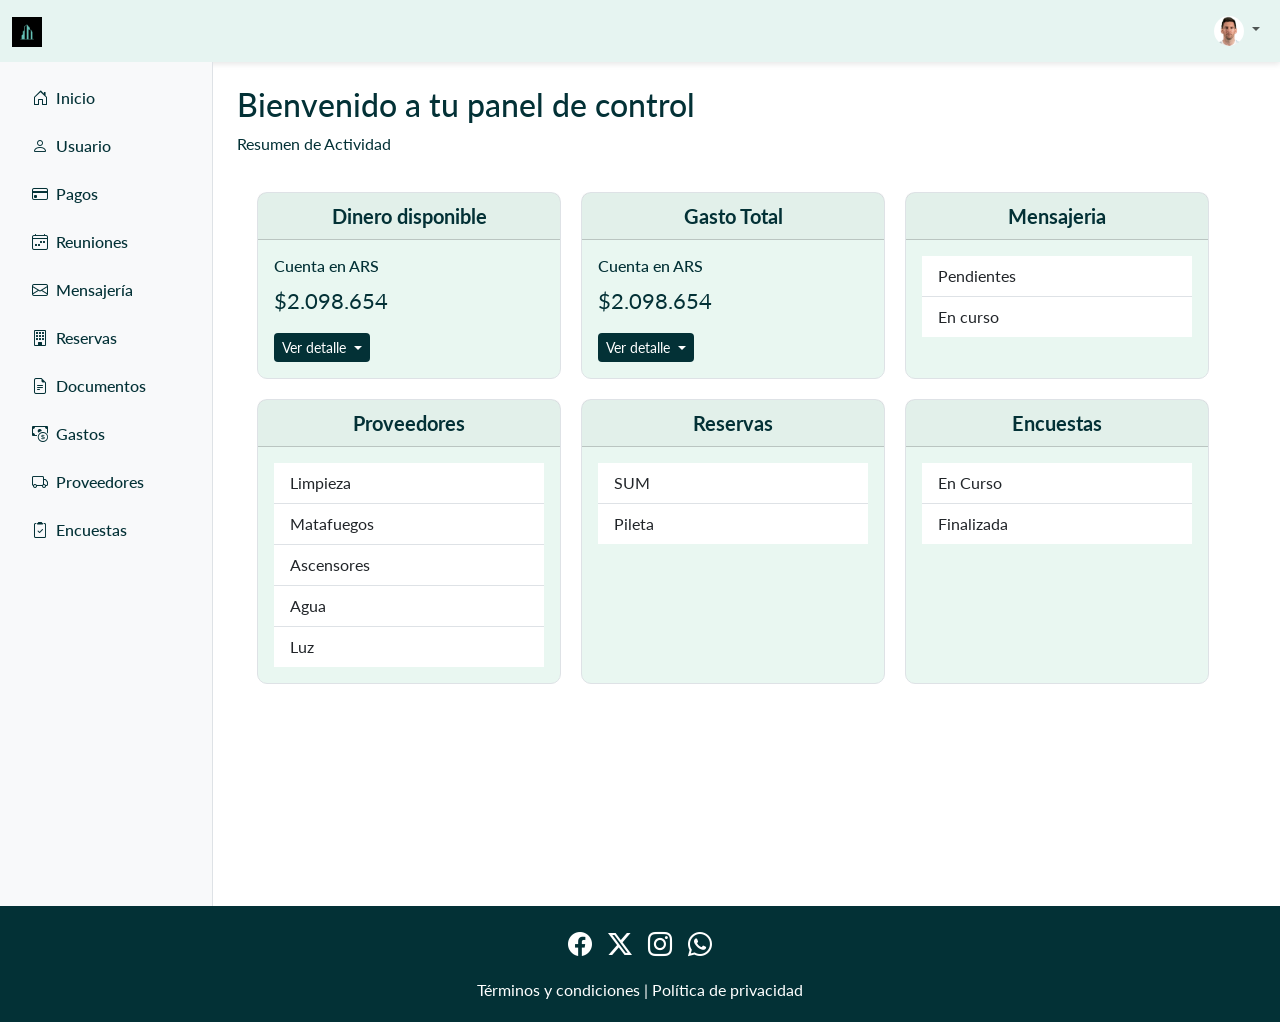
<file: index.html>
<!DOCTYPE html>
<html lang="en">
<head>
    <meta charset="UTF-8">
    <meta name="viewport" content="width=device-width, initial-scale=1.0">
    <link rel="preconnect" href="https://fonts.googleapis.com">
<link rel="preconnect" href="https://fonts.gstatic.com" crossorigin>
<link href="https://fonts.googleapis.com/css2?family=Lato:ital,wght@0,100;0,300;0,400;0,700;0,900;1,100;1,300;1,400;1,700;1,900&display=swap" rel="stylesheet">
    <link href="https://cdn.jsdelivr.net/npm/bootstrap@5.3.8/dist/css/bootstrap.min.css" rel="stylesheet" integrity="sha384-sRIl4kxILFvY47J16cr9ZwB07vP4J8+LH7qKQnuqkuIAvNWLzeN8tE5YBujZqJLB" crossorigin="anonymous">
    <link rel="stylesheet" href="https://cdn.jsdelivr.net/npm/bootstrap-icons@1.13.1/font/bootstrap-icons.min.css">
    <link rel="stylesheet" href="styles/styles.css">
    <link rel="stylesheet" href="styles/index.css">
    
    <title>Gestion de Consorcio</title>
</head>
<body>
 
  <nav class="navbar navbar-expand-lg navbar-light">
    <div class="container-fluid">
      <button class="navbar-toggler me-2 d-lg-none" type="button" data-bs-toggle="offcanvas" data-bs-target="#sidebarMenu" aria-controls="sidebarMenu" aria-expanded="false" aria-label="Toggle navigation">
        <span class="navbar-toggler-icon"></span>
      </button>

      <a class="navbar-brand" href="#">
        <img src="assets/img/logo.jpg" alt="GestorApp" height="30">
      </a>

      <ul class="navbar-nav ms-auto">
        <li class="nav-item dropdown">
          <a class="nav-link dropdown-toggle" href="#" id="navbarDropdownMenuLink" role="button" data-bs-toggle="dropdown" aria-expanded="false">
            <img src="assets/img/Messi.JPG" alt="" class="rounded-circle" width="30" height="30">
          </a>
          <ul class="dropdown-menu dropdown-menu-end" aria-labelledby="navbarDropdownMenuLink">
            <li><a class="dropdown-item" href="#"><i class="bi bi-person me-2"></i>Mi perfil</a></li>
            <li><a class="dropdown-item" href="#"><i class="bi bi-gear me-2"></i>Configuraciones</a></li>
            <li><hr class="dropdown-divider"></li>
            <li><a class="dropdown-item text-danger" href="#"><i class="bi bi-box-arrow-right me-2"></i>Cerrar sesión</a></li>
          </ul>
        </li>
      </ul>
    </div>
  </nav>

  
  <div class="offcanvas offcanvas-start" tabindex="-1" id="sidebarMenu" aria-labelledby="sidebarMenuLabel">
    <div class="offcanvas-header">
      <h5 class="offcanvas-title" id="sidebarMenuLabel">Menú</h5>
      <button type="button" class="btn-close" data-bs-dismiss="offcanvas" aria-label="Close"></button>
    </div>
    <div class="offcanvas-body">
      <ul class="nav flex-column">
        <li class="nav-item mb-2"><a class="nav-link" href="#"><i class="bi bi-house-door me-2"></i>Inicio</a></li>
        <li class="nav-item mb-2"><a class="nav-link" href="#"><i class="bi bi-person me-2"></i>Usuario</a></li>
        <li class="nav-item mb-2"><a class="nav-link" href="#"><i class="bi bi-credit-card me-2"></i>Pagos</a></li>
        <li class="nav-item mb-2"><a class="nav-link" href="#"><i class="bi bi-calendar4-week me-2"></i>Reuniones</a></li>
        <li class="nav-item mb-2"><a class="nav-link" href="#"><i class="bi bi-envelope me-2"></i>Mensajería</a></li>
        <li class="nav-item mb-2"><a class="nav-link" href="#"><i class="bi bi-building me-2"></i>Reservas</a></li>
        <li class="nav-item mb-2"><a class="nav-link" href="#"><i class="bi bi-file-earmark-text me-2"></i>Documentos</a></li>
        <li class="nav-item mb-2"><a class="nav-link" href="#"><i class="bi bi-cash-coin me-2"></i>Gastos</a></li>
        <li class="nav-item mb-2"><a class="nav-link" href="#"><i class="bi bi-truck me-2"></i>Proveedores</a></li>
        <li class="nav-item mb-2"><a class="nav-link" href="#"><i class="bi bi-clipboard2-check me-2"></i>Encuestas</a></li>
      </ul>
    </div>
  </div>


  <div class="container-fluid main-content">
    <div class="row">
      <aside class="col-lg-2 sidebar p-3 d-none d-lg-block">
        <ul class="nav flex-column">
          <li class="nav-item mb-2"><a class="nav-link" href="#"><i class="bi bi-house-door me-2"></i>Inicio</a></li>
          <li class="nav-item mb-2"><a class="nav-link" href="#"><i class="bi bi-person me-2"></i>Usuario</a></li>
          <li class="nav-item mb-2"><a class="nav-link" href="#"><i class="bi bi-credit-card me-2"></i>Pagos</a></li>
          <li class="nav-item mb-2"><a class="nav-link" href="#"><i class="bi bi-calendar4-week me-2"></i>Reuniones</a></li>
          <li class="nav-item mb-2"><a class="nav-link" href="#"><i class="bi bi-envelope me-2"></i>Mensajería</a></li>
          <li class="nav-item mb-2"><a class="nav-link" href="#"><i class="bi bi-building me-2"></i>Reservas</a></li>
          <li class="nav-item mb-2"><a class="nav-link" href="#"><i class="bi bi-file-earmark-text me-2"></i>Documentos</a></li>
          <li class="nav-item mb-2"><a class="nav-link" href="#"><i class="bi bi-cash-coin me-2"></i>Gastos</a></li>
          <li class="nav-item mb-2"><a class="nav-link" href="#"><i class="bi bi-truck me-2"></i>Proveedores</a></li>
          <li class="nav-item mb-2"><a class="nav-link" href="#"><i class="bi bi-clipboard2-check me-2"></i>Encuestas</a></li>
        </ul>
      </aside>
      <main class="col-12 col-lg-10 p-4">
        <h2 style="color: #033136;">Bienvenido a tu panel de control</h2>
        <p>Resumen de Actividad</p>

  <div class="card-container">

  <div class="card border">
    <div class="card-header fw-bold">Dinero disponible</div>
    <div class="card-body">
      <h6 class="card-title">Cuenta en ARS</h6>
      <p class="card-text">$2.098.654</p>
      <div class="btn-group">
        <button class="btn btn-secondary btn-sm dropdown-toggle" type="button" data-bs-toggle="dropdown" aria-expanded="false">
          Ver detalle
        </button>
        <ul class="dropdown-menu">
          <li><a class="dropdown-item" href="#">Ver movimientos</a></li>
          <li><a class="dropdown-item" href="#">Descargar resumen</a></li>
          <li><hr class="dropdown-divider"></li>
          <li><a class="dropdown-item text-danger" href="#">Reportar problema</a></li>
        </ul>
      </div>
    </div>
  </div>

  <div class="card border">
    <div class="card-header fw-bold">Gasto Total</div>
    <div class="card-body">
      <h6 class="card-title">Cuenta en ARS</h6>
      <p class="card-text">$2.098.654</p>
      <div class="btn-group">
        <button class="btn btn-secondary btn-sm dropdown-toggle" type="button" data-bs-toggle="dropdown" aria-expanded="false">
          Ver detalle
        </button>
        <ul class="dropdown-menu">
          <li><a class="dropdown-item" href="#">Ver movimientos</a></li>
          <li><a class="dropdown-item" href="#">Descargar resumen</a></li>
          <li><hr class="dropdown-divider"></li>
          <li><a class="dropdown-item text-danger" href="#">Reportar problema</a></li>
        </ul>
      </div>
    </div>
  </div>

  <div class="card border">
    <div class="card-header fw-bold">Mensajeria</div>
    <div class="card-body">
     <ul class="list-group list-group-flush">
    <li class="list-group-item">Pendientes</li>
    <li class="list-group-item">En curso</li>
    
  </ul>
      </div>
    </div>
  

  <div class="card border">
    <div class="card-header fw-bold">Proveedores</div>
    <div class="card-body">
     <ul class="list-group list-group-flush">
    <li class="list-group-item">Limpieza</li>
    <li class="list-group-item">Matafuegos</li>
    <li class="list-group-item">Ascensores</li>
    <li class="list-group-item">Agua</li>
    <li class="list-group-item">Luz</li>
  </ul>
      </div>
    </div>


     <div class="card border">
    <div class="card-header fw-bold">Reservas</div>
    <div class="card-body">
     <ul class="list-group list-group-flush">
    <li class="list-group-item">SUM</li>
    <li class="list-group-item">Pileta</li>
    
  </ul>
      </div>
    </div>

     <div class="card border">
    <div class="card-header fw-bold">Encuestas</div>
    <div class="card-body">
     <ul class="list-group list-group-flush">
    <li class="list-group-item">En Curso</li>
    <li class="list-group-item">Finalizada</li>
    
  </ul>
      </div>
    </div>
  </div>

  

</div>



</main>
  </div>
  </div>



  
  <footer class="footer mt-auto">
    <div class="container">
      <div class="d-flex justify-content-center mb-3">
        <a href="#" class="mx-2"><i class="bi bi-facebook fs-4"></i></a>
        <a href="#" class="mx-2"><i class="bi bi-twitter-x fs-4"></i></a>
        <a href="#" class="mx-2"><i class="bi bi-instagram fs-4"></i></a>
        <a href="#" class="mx-2"><i class="bi bi-whatsapp fs-4"></i></a>
      </div>
      <div class="text-center">
        <a href="#">Términos y condiciones</a> | 
        <a href="#">Política de privacidad</a>
      </div>
    </div>
  </footer>

  <!-- BOOTSTRAP -->
  <script src="https://cdn.jsdelivr.net/npm/bootstrap@5.3.8/dist/js/bootstrap.bundle.min.js" 
          integrity="sha384-FKyoEForCGlyvwx9Hj09JcYn3nv7wiPVlz7YYwJrWVcXK/BmnVDxM+D2scQbITxI" 
          crossorigin="anonymous"></script>
</body>

</html>
</file>
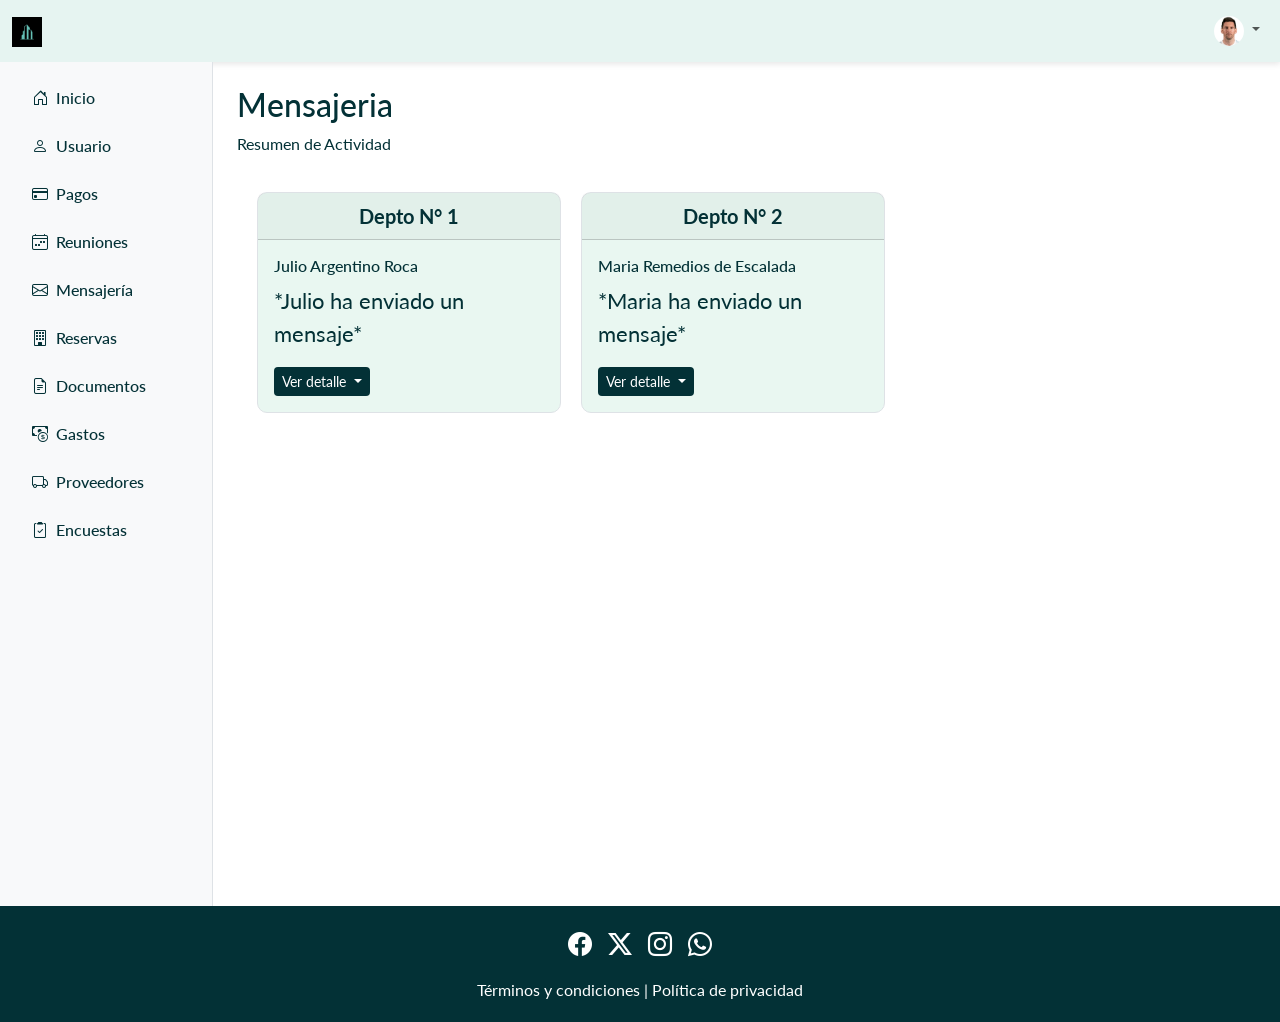
<file: consolamensajeria.html>
<!DOCTYPE html>
<html lang="en">

<head>
    <meta charset="UTF-8">
    <meta name="viewport" content="width=device-width, initial-scale=1.0">
    <link rel="preconnect" href="https://fonts.googleapis.com">
    <link rel="preconnect" href="https://fonts.gstatic.com" crossorigin>
    <link
        href="https://fonts.googleapis.com/css2?family=Lato:ital,wght@0,100;0,300;0,400;0,700;0,900;1,100;1,300;1,400;1,700;1,900&display=swap"
        rel="stylesheet">
    <link href="https://cdn.jsdelivr.net/npm/bootstrap@5.3.8/dist/css/bootstrap.min.css" rel="stylesheet"
        integrity="sha384-sRIl4kxILFvY47J16cr9ZwB07vP4J8+LH7qKQnuqkuIAvNWLzeN8tE5YBujZqJLB" crossorigin="anonymous">
    <link rel="stylesheet" href="https://cdn.jsdelivr.net/npm/bootstrap-icons@1.13.1/font/bootstrap-icons.min.css">
    <link rel="stylesheet" href="styles/styles.css">
    <link rel="stylesheet" href="styles/index.css">

    <title>Gestion de Consorcio</title>
</head>

<body>




    <nav class="navbar navbar-expand-lg navbar-light">
        <div class="container-fluid">
            <button class="navbar-toggler me-2 d-lg-none" type="button" data-bs-toggle="offcanvas"
                data-bs-target="#sidebarMenu" aria-controls="sidebarMenu" aria-expanded="false"
                aria-label="Toggle navigation">
                <span class="navbar-toggler-icon"></span>
            </button>

            <a class="navbar-brand" href="#">
                <img src="assets/img/logo.jpg" alt="GestorApp" height="30">
            </a>

            <ul class="navbar-nav ms-auto">
                <li class="nav-item dropdown">
                    <a class="nav-link dropdown-toggle" href="#" id="navbarDropdownMenuLink" role="button"
                        data-bs-toggle="dropdown" aria-expanded="false">
                        <img src="assets/img/Messi.JPG" alt="" class="rounded-circle" width="30" height="30">
                    </a>
                    <ul class="dropdown-menu dropdown-menu-end" aria-labelledby="navbarDropdownMenuLink">
                        <li><a class="dropdown-item" href="#"><i class="bi bi-person me-2"></i>Mi perfil</a></li>
                        <li><a class="dropdown-item" href="#"><i class="bi bi-gear me-2"></i>Configuraciones</a></li>
                        <li>
                            <hr class="dropdown-divider">
                        </li>
                        <li><a class="dropdown-item text-danger" href="#"><i
                                    class="bi bi-box-arrow-right me-2"></i>Cerrar sesión</a></li>
                    </ul>
                </li>
            </ul>
        </div>
    </nav>


    <div class="offcanvas offcanvas-start" tabindex="-1" id="sidebarMenu" aria-labelledby="sidebarMenuLabel">
        <div class="offcanvas-header">
            <h5 class="offcanvas-title" id="sidebarMenuLabel">Menú</h5>
            <button type="button" class="btn-close" data-bs-dismiss="offcanvas" aria-label="Close"></button>
        </div>
        <div class="offcanvas-body">
            <ul class="nav flex-column">
                <li class="nav-item mb-2"><a class="nav-link" href="./index.html"><i class="bi bi-house-door me-2"></i>Inicio</a>
                </li>
                <li class="nav-item mb-2"><a class="nav-link" href=""><i class="bi bi-person me-2"></i>Usuario</a></li>
                <li class="nav-item mb-2"><a class="nav-link" href="#"><i class="bi bi-credit-card me-2"></i>Pagos</a>
                </li>
                <li class="nav-item mb-2"><a class="nav-link" href="#"><i
                            class="bi bi-calendar4-week me-2"></i>Reuniones</a></li>
                <li class="nav-item mb-2"><a class="nav-link" href="#"><i class="bi bi-envelope me-2"></i>Mensajería</a>
                </li>
                <li class="nav-item mb-2"><a class="nav-link" href="#"><i class="bi bi-building me-2"></i>Reservas</a>
                </li>
                <li class="nav-item mb-2"><a class="nav-link" href="#"><i
                            class="bi bi-file-earmark-text me-2"></i>Documentos</a></li>
                <li class="nav-item mb-2"><a class="nav-link" href="#"><i class="bi bi-cash-coin me-2"></i>Gastos</a>
                </li>
                <li class="nav-item mb-2"><a class="nav-link" href="#"><i class="bi bi-truck me-2"></i>Proveedores</a>
                </li>
                <li class="nav-item mb-2"><a class="nav-link" href="#"><i
                            class="bi bi-clipboard2-check me-2"></i>Encuestas</a></li>
            </ul>
        </div>
    </div>


    <div class="container-fluid main-content">
        <div class="row">
            <aside class="col-lg-2 sidebar p-3 d-none d-lg-block">
                <ul class="nav flex-column">
                    <li class="nav-item mb-2"><a class="nav-link" href="./index.html"><i
                                class="bi bi-house-door me-2"></i>Inicio</a></li>
                    <li class="nav-item mb-2"><a class="nav-link" href="#"><i class="bi bi-person me-2"></i>Usuario</a>
                    </li>
                    <li class="nav-item mb-2"><a class="nav-link" href="#"><i
                                class="bi bi-credit-card me-2"></i>Pagos</a></li>
                    <li class="nav-item mb-2"><a class="nav-link" href="./reuniones.html"><i
                                class="bi bi-calendar4-week me-2"></i>Reuniones</a></li>
                    <li class="nav-item mb-2"><a class="nav-link" href="#"><i
                                class="bi bi-envelope me-2"></i>Mensajería</a></li>
                    <li class="nav-item mb-2"><a class="nav-link" href="./reservas.html"><i
                                class="bi bi-building me-2"></i>Reservas</a></li>
                    <li class="nav-item mb-2"><a class="nav-link" href="#"><i
                                class="bi bi-file-earmark-text me-2"></i>Documentos</a></li>
                    <li class="nav-item mb-2"><a class="nav-link" href="#"><i
                                class="bi bi-cash-coin me-2"></i>Gastos</a></li>
                    <li class="nav-item mb-2"><a class="nav-link" href="#"><i
                                class="bi bi-truck me-2"></i>Proveedores</a></li>
                    <li class="nav-item mb-2"><a class="nav-link" href="#"><i
                                class="bi bi-clipboard2-check me-2"></i>Encuestas</a></li>
                </ul>
            </aside>



            <!-- MAIN -->

            <main class="col-12 col-lg-10 p-4">
                <h2 style="color: #033136;">Mensajeria</h2>
                <p>Resumen de Actividad</p>

                <div class="card-container">

                    <div class="card border">
                        <div class="card-header fw-bold"> Depto N° 1</div>
                        <div class="card-body">
                            <h6 class="card-title">Julio Argentino Roca</h6>
                            <p class="card-text"> *Julio ha enviado un mensaje*</p>
                            <div class="btn-group">
                                <button class="btn btn-secondary btn-sm dropdown-toggle" type="button"
                                    data-bs-toggle="dropdown" aria-expanded="false">
                                    Ver detalle
                                </button>
                                <ul class="dropdown-menu">
                                    <li><a class="dropdown-item" href="./mensajeria.html">Responder</a></li>
                                    
                                    <li>
                                        <hr class="dropdown-divider">
                                    </li>
                                    <li><a class="dropdown-item text-danger" href="#">Marcar como leido</a></li>
                                </ul>
                            </div>
                        </div>
                    </div>

                    <div class="card border">
                        <div class="card-header fw-bold">Depto N° 2</div>
                        <div class="card-body">
                            <h6 class="card-title">Maria Remedios de Escalada</h6>
                            <p class="card-text">*Maria ha enviado un mensaje*</p>
                            <div class="btn-group">
                                <button class="btn btn-secondary btn-sm dropdown-toggle" type="button"
                                    data-bs-toggle="dropdown" aria-expanded="false">
                                    Ver detalle
                                </button>
                                <ul class="dropdown-menu">
                                    <li><a class="dropdown-item" href="./mensajeria.html">Responder</a></li>
                            
                                    <li>
                                        <hr class="dropdown-divider">
                                    </li>
                                    <li><a class="dropdown-item text-danger" href="#">Marcar como leido</a></li>
                                </ul>
                            </div>
                        </div>
                    </div>










            </main>



            <footer class="footer mt-auto">
                <div class="container">
                    <div class="d-flex justify-content-center mb-3">
                        <a href="#" class="mx-2"><i class="bi bi-facebook fs-4"></i></a>
                        <a href="#" class="mx-2"><i class="bi bi-twitter-x fs-4"></i></a>
                        <a href="#" class="mx-2"><i class="bi bi-instagram fs-4"></i></a>
                        <a href="#" class="mx-2"><i class="bi bi-whatsapp fs-4"></i></a>
                    </div>
                    <div class="text-center">
                        <a href="#">Términos y condiciones</a> |
                        <a href="#">Política de privacidad</a>
                    </div>
                </div>
            </footer>

            <!-- BOOTSTRAP -->
            <script src="https://cdn.jsdelivr.net/npm/bootstrap@5.3.8/dist/js/bootstrap.bundle.min.js"
                integrity="sha384-FKyoEForCGlyvwx9Hj09JcYn3nv7wiPVlz7YYwJrWVcXK/BmnVDxM+D2scQbITxI"
                crossorigin="anonymous"></script>
</body>

</html>
</file>
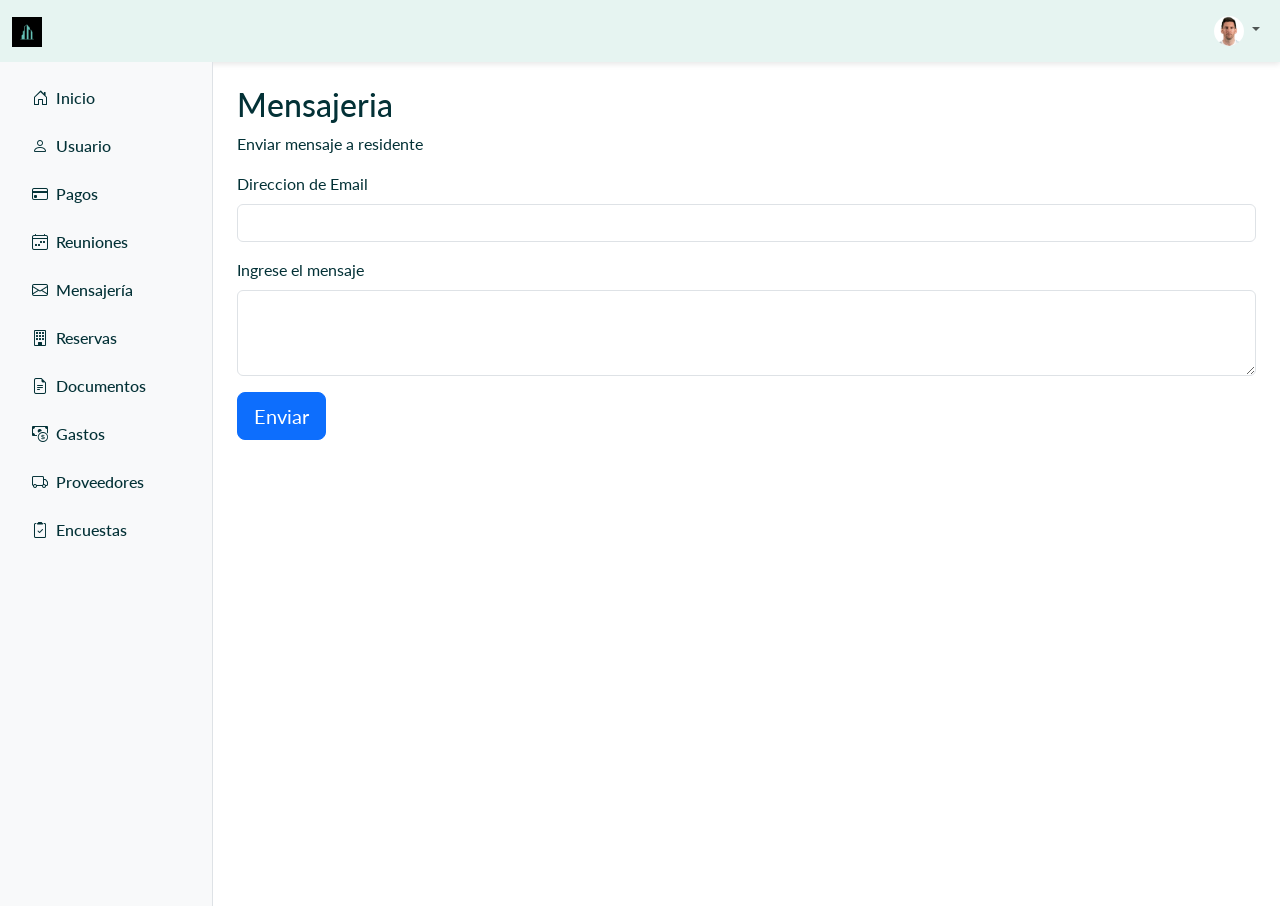
<file: mensajeria.html>
<!DOCTYPE html>
<html lang="en">

<head>
    <meta charset="UTF-8">
    <meta name="viewport" content="width=device-width, initial-scale=1.0">
    <link rel="preconnect" href="https://fonts.googleapis.com">
    <link rel="preconnect" href="https://fonts.gstatic.com" crossorigin>
    <link
        href="https://fonts.googleapis.com/css2?family=Lato:ital,wght@0,100;0,300;0,400;0,700;0,900;1,100;1,300;1,400;1,700;1,900&display=swap"
        rel="stylesheet">
    <link href="https://cdn.jsdelivr.net/npm/bootstrap@5.3.8/dist/css/bootstrap.min.css" rel="stylesheet"
        integrity="sha384-sRIl4kxILFvY47J16cr9ZwB07vP4J8+LH7qKQnuqkuIAvNWLzeN8tE5YBujZqJLB" crossorigin="anonymous">
    <link rel="stylesheet" href="https://cdn.jsdelivr.net/npm/bootstrap-icons@1.13.1/font/bootstrap-icons.min.css">
    <link rel="stylesheet" href="styles/styles.css">
    <link rel="stylesheet" href="styles/index.css">

    <title>Gestion de Consorcio</title>
</head>

<body>




    <nav class="navbar navbar-expand-lg navbar-light">
        <div class="container-fluid">
            <button class="navbar-toggler me-2 d-lg-none" type="button" data-bs-toggle="offcanvas"
                data-bs-target="#sidebarMenu" aria-controls="sidebarMenu" aria-expanded="false"
                aria-label="Toggle navigation">
                <span class="navbar-toggler-icon"></span>
            </button>

            <a class="navbar-brand" href="#">
                <img src="assets/img/logo.jpg" alt="GestorApp" height="30">
            </a>

            <ul class="navbar-nav ms-auto">
                <li class="nav-item dropdown">
                    <a class="nav-link dropdown-toggle" href="#" id="navbarDropdownMenuLink" role="button"
                        data-bs-toggle="dropdown" aria-expanded="false">
                        <img src="assets/img/Messi.JPG" alt="" class="rounded-circle" width="30" height="30">
                    </a>
                    <ul class="dropdown-menu dropdown-menu-end" aria-labelledby="navbarDropdownMenuLink">
                        <li><a class="dropdown-item" href="#"><i class="bi bi-person me-2"></i>Mi perfil</a></li>
                        <li><a class="dropdown-item" href="#"><i class="bi bi-gear me-2"></i>Configuraciones</a></li>
                        <li>
                            <hr class="dropdown-divider">
                        </li>
                        <li><a class="dropdown-item text-danger" href="#"><i
                                    class="bi bi-box-arrow-right me-2"></i>Cerrar sesión</a></li>
                    </ul>
                </li>
            </ul>
        </div>
    </nav>


    <div class="offcanvas offcanvas-start" tabindex="-1" id="sidebarMenu" aria-labelledby="sidebarMenuLabel">
        <div class="offcanvas-header">
            <h5 class="offcanvas-title" id="sidebarMenuLabel">Menú</h5>
            <button type="button" class="btn-close" data-bs-dismiss="offcanvas" aria-label="Close"></button>
        </div>
        <div class="offcanvas-body">
            <ul class="nav flex-column">
                <li class="nav-item mb-2"><a class="nav-link" href="#"><i class="bi bi-house-door me-2"></i>Inicio</a>
                </li>
                <li class="nav-item mb-2"><a class="nav-link" href=""><i class="bi bi-person me-2"></i>Usuario</a></li>
                <li class="nav-item mb-2"><a class="nav-link" href="#"><i class="bi bi-credit-card me-2"></i>Pagos</a>
                </li>
                <li class="nav-item mb-2"><a class="nav-link" href="./reuniones.html"><i
                            class="bi bi-calendar4-week me-2"></i>Reuniones</a></li>
                <li class="nav-item mb-2"><a class="nav-link" href="./consolamensajeria.html"><i
                            class="bi bi-envelope me-2"></i>Mensajería</a></li>
                <li class="nav-item mb-2"><a class="nav-link" href="./reservas.html"><i class="bi bi-building me-2"></i>Reservas</a>
                </li>
                <li class="nav-item mb-2"><a class="nav-link" href="#"><i
                            class="bi bi-file-earmark-text me-2"></i>Documentos</a></li>
                <li class="nav-item mb-2"><a class="nav-link" href="#"><i class="bi bi-cash-coin me-2"></i>Gastos</a>
                </li>
                <li class="nav-item mb-2"><a class="nav-link" href="#"><i class="bi bi-truck me-2"></i>Proveedores</a>
                </li>
                <li class="nav-item mb-2"><a class="nav-link" href="#"><i
                            class="bi bi-clipboard2-check me-2"></i>Encuestas</a></li>
            </ul>
        </div>
    </div>


    <div class="container-fluid main-content">
        <div class="row">
            <aside class="col-lg-2 sidebar p-3 d-none d-lg-block">
                <ul class="nav flex-column">
                    <li class="nav-item mb-2"><a class="nav-link" href="./index.html"><i
                                class="bi bi-house-door me-2"></i>Inicio</a></li>
                    <li class="nav-item mb-2"><a class="nav-link" href="#"><i class="bi bi-person me-2"></i>Usuario</a>
                    </li>
                    <li class="nav-item mb-2"><a class="nav-link" href="#"><i
                                class="bi bi-credit-card me-2"></i>Pagos</a></li>
                    <li class="nav-item mb-2"><a class="nav-link" href="./reuniones.html"><i
                                class="bi bi-calendar4-week me-2"></i>Reuniones</a></li>
                    <li class="nav-item mb-2"><a class="nav-link" href="./consolamensajeria.html"><i
                                class="bi bi-envelope me-2"></i>Mensajería</a></li>
                    <li class="nav-item mb-2"><a class="nav-link" href="./reservas.html"><i
                                class="bi bi-building me-2"></i>Reservas</a></li>
                    <li class="nav-item mb-2"><a class="nav-link" href="#"><i
                                class="bi bi-file-earmark-text me-2"></i>Documentos</a></li>
                    <li class="nav-item mb-2"><a class="nav-link" href="#"><i
                                class="bi bi-cash-coin me-2"></i>Gastos</a></li>
                    <li class="nav-item mb-2"><a class="nav-link" href="#"><i
                                class="bi bi-truck me-2"></i>Proveedores</a></li>
                    <li class="nav-item mb-2"><a class="nav-link" href="#"><i
                                class="bi bi-clipboard2-check me-2"></i>Encuestas</a></li>
                </ul>
            </aside>


            <!-- MAIN -->

            <main class="col-12 col-lg-10 p-4">
                <h2 style="color: #033136;">Mensajeria</h2>
                <p>Enviar mensaje a residente</p>

                <div class="mb-3">
                    <label for="exampleFormControlInput1" class="form-label">Direccion de Email</label>
                    <input type="email" class="form-control" id="exampleFormControlInput1"
                      required  placeholder="">
                </div>
                <div class="mb-3">
                    <label for="exampleFormControlTextarea1" class="form-label">Ingrese el mensaje</label>
                    <textarea  class="form-control" id="exampleFormControlTextarea1" rows="3" required ></textarea >
                </div>


                <button type="button" class="btn btn-primary btn-lg">Enviar</button>
                

















            </main>

            <footer>

            </footer>

            <!-- BOOTSTRAP -->
            <script src="https://cdn.jsdelivr.net/npm/bootstrap@5.3.8/dist/js/bootstrap.bundle.min.js"
                integrity="sha384-FKyoEForCGlyvwx9Hj09JcYn3nv7wiPVlz7YYwJrWVcXK/BmnVDxM+D2scQbITxI"
                crossorigin="anonymous"></script>
</body>

</html>
</file>
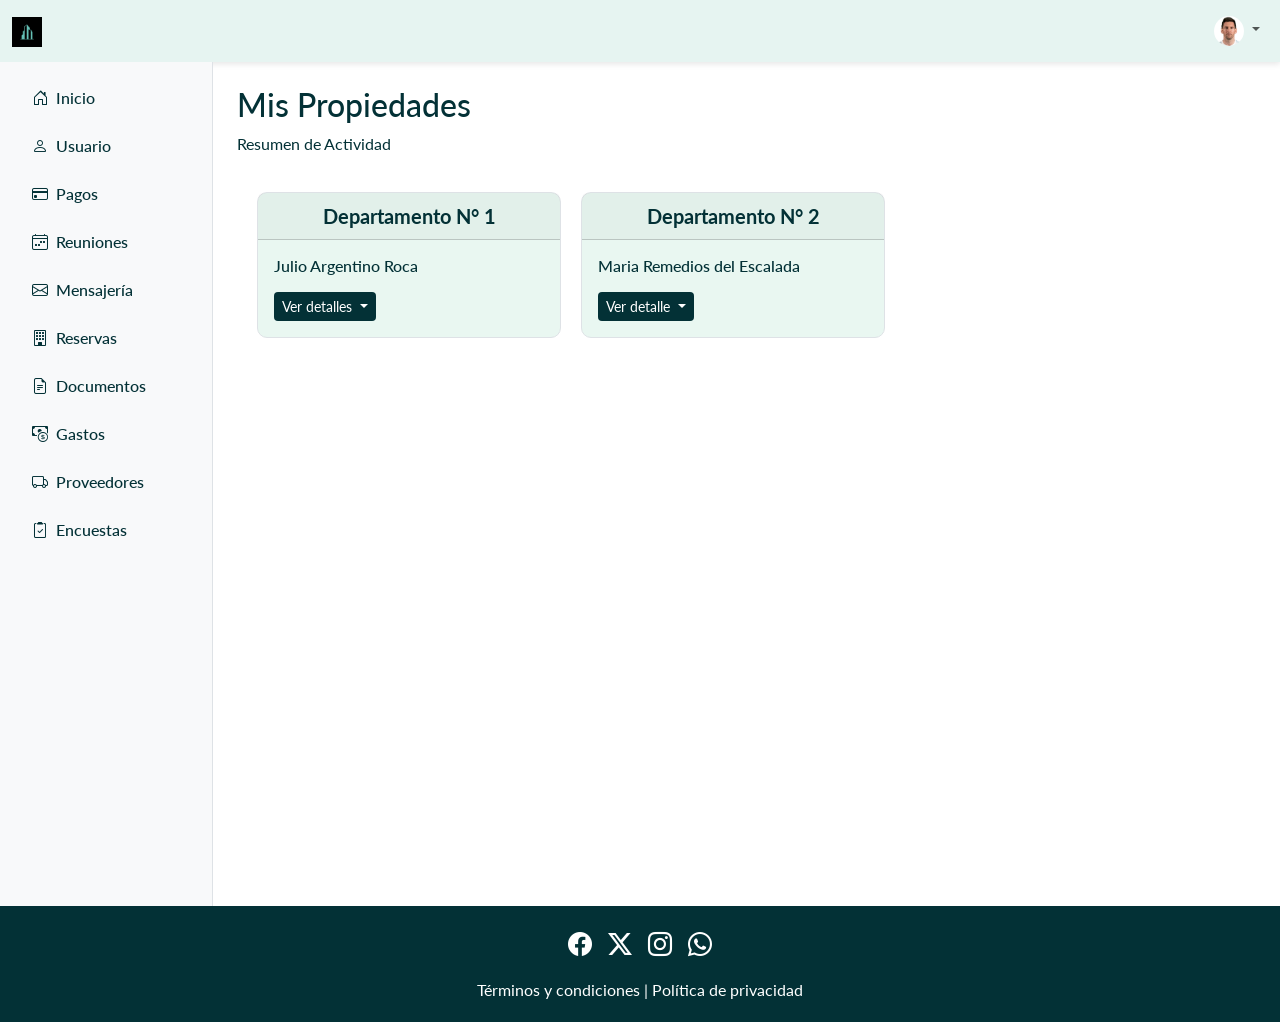
<file: misdeptos.html>
<!DOCTYPE html>
<html lang="en">
<head>
    <meta charset="UTF-8">
    <meta name="viewport" content="width=device-width, initial-scale=1.0">
    <link rel="preconnect" href="https://fonts.googleapis.com">
<link rel="preconnect" href="https://fonts.gstatic.com" crossorigin>
<link href="https://fonts.googleapis.com/css2?family=Lato:ital,wght@0,100;0,300;0,400;0,700;0,900;1,100;1,300;1,400;1,700;1,900&display=swap" rel="stylesheet">
    <link href="https://cdn.jsdelivr.net/npm/bootstrap@5.3.8/dist/css/bootstrap.min.css" rel="stylesheet" integrity="sha384-sRIl4kxILFvY47J16cr9ZwB07vP4J8+LH7qKQnuqkuIAvNWLzeN8tE5YBujZqJLB" crossorigin="anonymous">
    <link rel="stylesheet" href="https://cdn.jsdelivr.net/npm/bootstrap-icons@1.13.1/font/bootstrap-icons.min.css">
    <link rel="stylesheet" href="styles/styles.css">
    <link rel="stylesheet" href="styles/index.css">
    
    <title>Gestion de Consorcio</title>
</head>
<body>
 
  <nav class="navbar navbar-expand-lg navbar-light">
    <div class="container-fluid">
      <button class="navbar-toggler me-2 d-lg-none" type="button" data-bs-toggle="offcanvas" data-bs-target="#sidebarMenu" aria-controls="sidebarMenu" aria-expanded="false" aria-label="Toggle navigation">
        <span class="navbar-toggler-icon"></span>
      </button>

      <a class="navbar-brand" href="#">
        <img src="assets/img/logo.jpg" alt="GestorApp" height="30">
      </a>

      <ul class="navbar-nav ms-auto">
        <li class="nav-item dropdown">
          <a class="nav-link dropdown-toggle" href="#" id="navbarDropdownMenuLink" role="button" data-bs-toggle="dropdown" aria-expanded="false">
            <img src="assets/img/Messi.JPG" alt="" class="rounded-circle" width="30" height="30">
          </a>
          <ul class="dropdown-menu dropdown-menu-end" aria-labelledby="navbarDropdownMenuLink">
            <li><a class="dropdown-item" href="#"><i class="bi bi-person me-2"></i>Mi perfil</a></li>
            <li><a class="dropdown-item" href="#"><i class="bi bi-gear me-2"></i>Configuraciones</a></li>
            <li><hr class="dropdown-divider"></li>
            <li><a class="dropdown-item text-danger" href="#"><i class="bi bi-box-arrow-right me-2"></i>Cerrar sesión</a></li>
          </ul>
        </li>
      </ul>
    </div>
  </nav>

  
  <div class="offcanvas offcanvas-start" tabindex="-1" id="sidebarMenu" aria-labelledby="sidebarMenuLabel">
    <div class="offcanvas-header">
      <h5 class="offcanvas-title" id="sidebarMenuLabel">Menú</h5>
      <button type="button" class="btn-close" data-bs-dismiss="offcanvas" aria-label="Close"></button>
    </div>
    <div class="offcanvas-body">
      <ul class="nav flex-column">
        <li class="nav-item mb-2"><a class="nav-link" href="./index.html"><i class="bi bi-house-door me-2"></i>Inicio</a></li>
        <li class="nav-item mb-2"><a class="nav-link" href="#"><i class="bi bi-person me-2"></i>Usuario</a></li>
        <li class="nav-item mb-2"><a class="nav-link" href="#"><i class="bi bi-credit-card me-2"></i>Pagos</a></li>
        <li class="nav-item mb-2"><a class="nav-link" href="./reuniones.html"><i class="bi bi-calendar4-week me-2"></i>Reuniones</a></li>
        <li class="nav-item mb-2"><a class="nav-link" href="./mensajeria.html"><i class="bi bi-envelope me-2"></i>Mensajería</a></li>
        <li class="nav-item mb-2"><a class="nav-link" href="./reservas.html"><i class="bi bi-building me-2"></i>Reservas</a></li>
        <li class="nav-item mb-2"><a class="nav-link" href="#"><i class="bi bi-file-earmark-text me-2"></i>Documentos</a></li>
        <li class="nav-item mb-2"><a class="nav-link" href="#"><i class="bi bi-cash-coin me-2"></i>Gastos</a></li>
        <li class="nav-item mb-2"><a class="nav-link" href="#"><i class="bi bi-truck me-2"></i>Proveedores</a></li>
        <li class="nav-item mb-2"><a class="nav-link" href="#"><i class="bi bi-clipboard2-check me-2"></i>Encuestas</a></li>
      </ul>
    </div>
  </div>


  <div class="container-fluid main-content">
    <div class="row">
      <aside class="col-lg-2 sidebar p-3 d-none d-lg-block">
        <ul class="nav flex-column">
          <li class="nav-item mb-2"><a class="nav-link" href="./index.html"><i class="bi bi-house-door me-2"></i>Inicio</a></li>
          <li class="nav-item mb-2"><a class="nav-link" href="#"><i class="bi bi-person me-2"></i>Usuario</a></li>
          <li class="nav-item mb-2"><a class="nav-link" href="#"><i class="bi bi-credit-card me-2"></i>Pagos</a></li>
          <li class="nav-item mb-2"><a class="nav-link" href="./reuniones.html"><i class="bi bi-calendar4-week me-2"></i>Reuniones</a></li>
          <li class="nav-item mb-2"><a class="nav-link" href="./consolamensajeria.html"><i class="bi bi-envelope me-2"></i>Mensajería</a></li>
          <li class="nav-item mb-2"><a class="nav-link" href="./reservas.html"><i class="bi bi-building me-2"></i>Reservas</a></li>
          <li class="nav-item mb-2"><a class="nav-link" href="#"><i class="bi bi-file-earmark-text me-2"></i>Documentos</a></li>
          <li class="nav-item mb-2"><a class="nav-link" href="#"><i class="bi bi-cash-coin me-2"></i>Gastos</a></li>
          <li class="nav-item mb-2"><a class="nav-link" href="#"><i class="bi bi-truck me-2"></i>Proveedores</a></li>
          <li class="nav-item mb-2"><a class="nav-link" href="#"><i class="bi bi-clipboard2-check me-2"></i>Encuestas</a></li>
        </ul>
      </aside>


    
       <!-- MAIN -->

      <main class="col-12 col-lg-10 p-4">
        <h2 style="color: #033136;">Mis Propiedades</h2>
        <p>Resumen de Actividad</p>

  <div class="card-container">

  <div class="card border">
    <div class="card-header fw-bold">Departamento N° 1</div>
    <div class="card-body">
      <h6 class="card-title">Julio Argentino Roca</h6>
      <p class="card-text"></p>
      <div class="btn-group">
        <button class="btn btn-secondary btn-sm dropdown-toggle" type="button" data-bs-toggle="dropdown" aria-expanded="false">
          Ver detalles
        </button>
        <ul class="dropdown-menu">
          <li><a class="dropdown-item" href="#">Historial de Pagos</a></li>
          <li><a class="dropdown-item" href="./mensajeria.html">Contactar</a></li>
          <li><hr class="dropdown-divider"></li>
          <li><a class="dropdown-item text-danger" href="#">Reportar problema</a></li>
        </ul>
      </div>
    </div>
  </div>

  <div class="card border">
    <div class="card-header fw-bold">Departamento N° 2</div>
    <div class="card-body">
      <h6 class="card-title">Maria Remedios del Escalada</h6>
      <p class="card-text"></p>
      <div class="btn-group">
        <button class="btn btn-secondary btn-sm dropdown-toggle" type="button" data-bs-toggle="dropdown" aria-expanded="false">
          Ver detalle
        </button>
        <ul class="dropdown-menu">
          <li><a class="dropdown-item" href="#">Historial de Pagos</a></li>
          <li><a class="dropdown-item" href="./mensajeria.html">Contactar</a></li>
          <li><hr class="dropdown-divider"></li>
          <li><a class="dropdown-item text-danger" href="#">Reportar problema</a></li>
        </ul>
      </div>
    </div>
  </div>

 
    
  </ul>
      </div>
    </div>
  </div>

  

</div>



</main>
  </div>
  </div>



  
  <footer class="footer mt-auto">
    <div class="container">
      <div class="d-flex justify-content-center mb-3">
        <a href="#" class="mx-2"><i class="bi bi-facebook fs-4"></i></a>
        <a href="#" class="mx-2"><i class="bi bi-twitter-x fs-4"></i></a>
        <a href="#" class="mx-2"><i class="bi bi-instagram fs-4"></i></a>
        <a href="#" class="mx-2"><i class="bi bi-whatsapp fs-4"></i></a>
      </div>
      <div class="text-center">
        <a href="#">Términos y condiciones</a> | 
        <a href="#">Política de privacidad</a>
      </div>
    </div>
  </footer>

  <!-- BOOTSTRAP -->
  <script src="https://cdn.jsdelivr.net/npm/bootstrap@5.3.8/dist/js/bootstrap.bundle.min.js" 
          integrity="sha384-FKyoEForCGlyvwx9Hj09JcYn3nv7wiPVlz7YYwJrWVcXK/BmnVDxM+D2scQbITxI" 
          crossorigin="anonymous"></script>
</body>

</html>
</file>
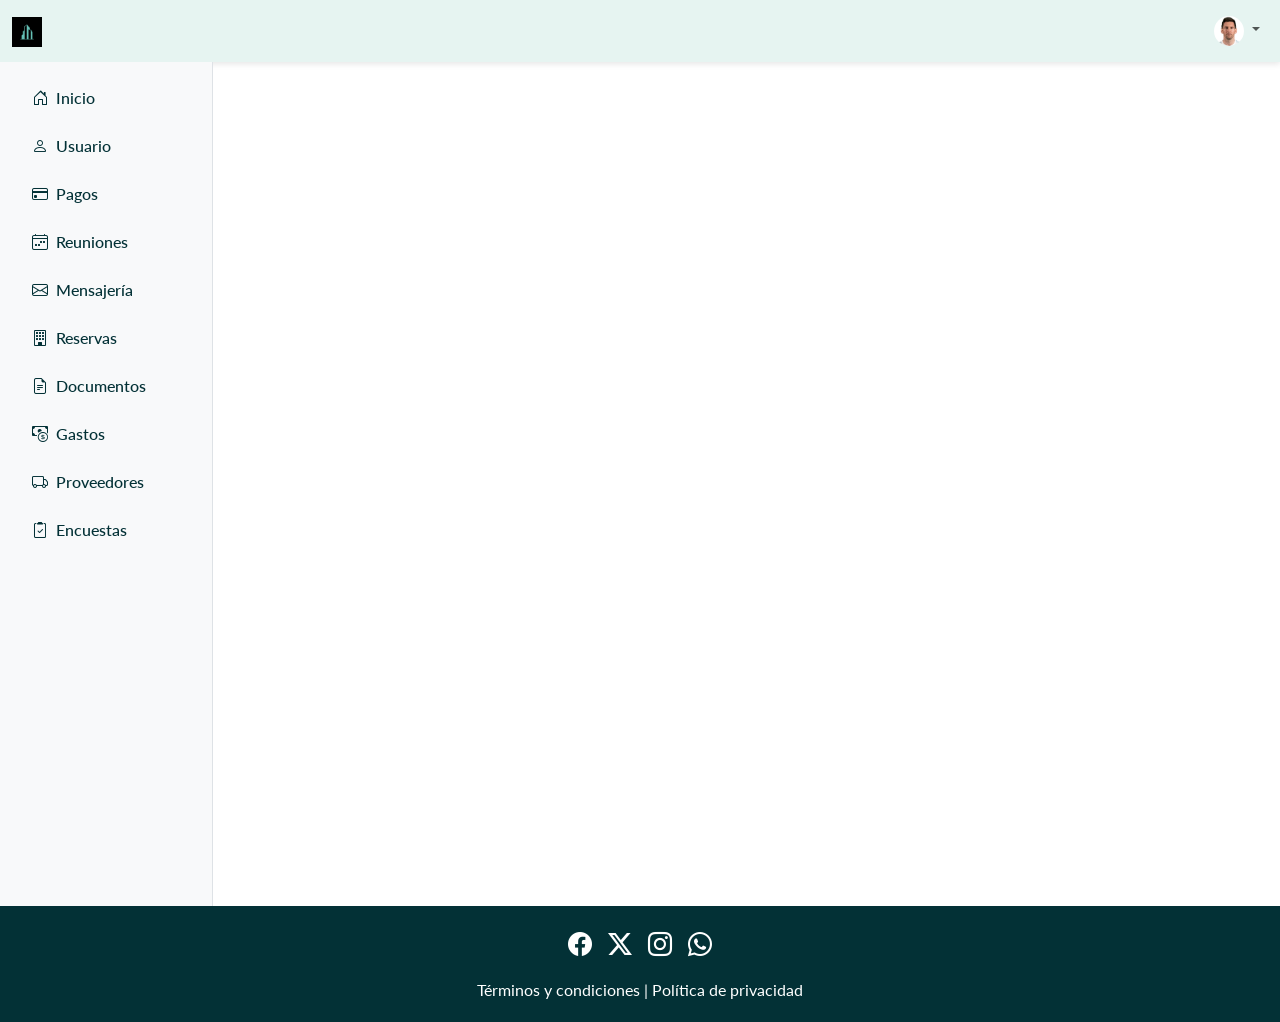
<file: reservas.html>
<!DOCTYPE html>
<html lang="en">
<head>
    <meta charset="UTF-8">
    <meta name="viewport" content="width=device-width, initial-scale=1.0">
    <link rel="preconnect" href="https://fonts.googleapis.com">
<link rel="preconnect" href="https://fonts.gstatic.com" crossorigin>
<link href="https://fonts.googleapis.com/css2?family=Lato:ital,wght@0,100;0,300;0,400;0,700;0,900;1,100;1,300;1,400;1,700;1,900&display=swap" rel="stylesheet">
    <link href="https://cdn.jsdelivr.net/npm/bootstrap@5.3.8/dist/css/bootstrap.min.css" rel="stylesheet" integrity="sha384-sRIl4kxILFvY47J16cr9ZwB07vP4J8+LH7qKQnuqkuIAvNWLzeN8tE5YBujZqJLB" crossorigin="anonymous">
    <link rel="stylesheet" href="https://cdn.jsdelivr.net/npm/bootstrap-icons@1.13.1/font/bootstrap-icons.min.css">
    <link rel="stylesheet" href="styles/styles.css">
    <link rel="stylesheet" href="styles/index.css">
    
    <title>Gestion de Consorcio</title>
</head>
<body>
 
  <nav class="navbar navbar-expand-lg navbar-light">
    <div class="container-fluid">
      <button class="navbar-toggler me-2 d-lg-none" type="button" data-bs-toggle="offcanvas" data-bs-target="#sidebarMenu" aria-controls="sidebarMenu" aria-expanded="false" aria-label="Toggle navigation">
        <span class="navbar-toggler-icon"></span>
      </button>

      <a class="navbar-brand" href="#">
        <img src="assets/img/logo.jpg" alt="GestorApp" height="30">
      </a>

      <ul class="navbar-nav ms-auto">
        <li class="nav-item dropdown">
          <a class="nav-link dropdown-toggle" href="#" id="navbarDropdownMenuLink" role="button" data-bs-toggle="dropdown" aria-expanded="false">
            <img src="assets/img/Messi.JPG" alt="" class="rounded-circle" width="30" height="30">
          </a>
          <ul class="dropdown-menu dropdown-menu-end" aria-labelledby="navbarDropdownMenuLink">
            <li><a class="dropdown-item" href="#"><i class="bi bi-person me-2"></i>Mi perfil</a></li>
            <li><a class="dropdown-item" href="#"><i class="bi bi-gear me-2"></i>Configuraciones</a></li>
            <li><hr class="dropdown-divider"></li>
            <li><a class="dropdown-item text-danger" href="#"><i class="bi bi-box-arrow-right me-2"></i>Cerrar sesión</a></li>
          </ul>
        </li>
      </ul>
    </div>
  </nav>

  
  <div class="offcanvas offcanvas-start" tabindex="-1" id="sidebarMenu" aria-labelledby="sidebarMenuLabel">
    <div class="offcanvas-header">
      <h5 class="offcanvas-title" id="sidebarMenuLabel">Menú</h5>
      <button type="button" class="btn-close" data-bs-dismiss="offcanvas" aria-label="Close"></button>
    </div>
    <div class="offcanvas-body">
      <ul class="nav flex-column">
        <li class="nav-item mb-2"><a class="nav-link" href="./index.html"><i class="bi bi-house-door me-2"></i>Inicio</a></li>
        <li class="nav-item mb-2"><a class="nav-link" href=""><i class="bi bi-person me-2"></i>Usuario</a></li>
        <li class="nav-item mb-2"><a class="nav-link" href="#"><i class="bi bi-credit-card me-2"></i>Pagos</a></li>
        <li class="nav-item mb-2"><a class="nav-link" href="./reuniones.html"><i class="bi bi-calendar4-week me-2"></i>Reuniones</a></li>
        <li class="nav-item mb-2"><a class="nav-link" href="./mensajeria.html"><i class="bi bi-envelope me-2"></i>Mensajería</a></li>
        <li class="nav-item mb-2"><a class="nav-link" href="./reservas.html"><i class="bi bi-building me-2"></i>Reservas</a></li>
        <li class="nav-item mb-2"><a class="nav-link" href="#"><i class="bi bi-file-earmark-text me-2"></i>Documentos</a></li>
        <li class="nav-item mb-2"><a class="nav-link" href="#"><i class="bi bi-cash-coin me-2"></i>Gastos</a></li>
        <li class="nav-item mb-2"><a class="nav-link" href="#"><i class="bi bi-truck me-2"></i>Proveedores</a></li>
        <li class="nav-item mb-2"><a class="nav-link" href="#"><i class="bi bi-clipboard2-check me-2"></i>Encuestas</a></li>
      </ul>
    </div>
  </div>


  <div class="container-fluid main-content">
    <div class="row">
      <aside class="col-lg-2 sidebar p-3 d-none d-lg-block">
        <ul class="nav flex-column">
          <li class="nav-item mb-2"><a class="nav-link" href="./index.html"><i class="bi bi-house-door me-2"></i>Inicio</a></li>
          <li class="nav-item mb-2"><a class="nav-link" href="#"><i class="bi bi-person me-2"></i>Usuario</a></li>
          <li class="nav-item mb-2"><a class="nav-link" href="#"><i class="bi bi-credit-card me-2"></i>Pagos</a></li>
          <li class="nav-item mb-2"><a class="nav-link" href="./reuniones.html"><i class="bi bi-calendar4-week me-2"></i>Reuniones</a></li>
          <li class="nav-item mb-2"><a class="nav-link" href="./consolamensajeria.html"><i class="bi bi-envelope me-2"></i>Mensajería</a></li>
          <li class="nav-item mb-2"><a class="nav-link" href="./reservas.html"><i class="bi bi-building me-2"></i>Reservas</a></li>
          <li class="nav-item mb-2"><a class="nav-link" href="#"><i class="bi bi-file-earmark-text me-2"></i>Documentos</a></li>
          <li class="nav-item mb-2"><a class="nav-link" href="#"><i class="bi bi-cash-coin me-2"></i>Gastos</a></li>
          <li class="nav-item mb-2"><a class="nav-link" href="#"><i class="bi bi-truck me-2"></i>Proveedores</a></li>
          <li class="nav-item mb-2"><a class="nav-link" href="#"><i class="bi bi-clipboard2-check me-2"></i>Encuestas</a></li>
        </ul>
      </aside>
    </div>
</div>

    
       <!-- MAIN -->
        <main>




        </main>
    




  
  <footer class="footer mt-auto">
    <div class="container">
      <div class="d-flex justify-content-center mb-3">
        <a href="#" class="mx-2"><i class="bi bi-facebook fs-4"></i></a>
        <a href="#" class="mx-2"><i class="bi bi-twitter-x fs-4"></i></a>
        <a href="#" class="mx-2"><i class="bi bi-instagram fs-4"></i></a>
        <a href="#" class="mx-2"><i class="bi bi-whatsapp fs-4"></i></a>
      </div>
      <div class="text-center">
        <a href="#">Términos y condiciones</a> | 
        <a href="#">Política de privacidad</a>
      </div>
    </div>
  </footer>

  <!-- BOOTSTRAP -->
  <script src="https://cdn.jsdelivr.net/npm/bootstrap@5.3.8/dist/js/bootstrap.bundle.min.js" 
          integrity="sha384-FKyoEForCGlyvwx9Hj09JcYn3nv7wiPVlz7YYwJrWVcXK/BmnVDxM+D2scQbITxI" 
          crossorigin="anonymous"></script>
</body>

</html>
</file>
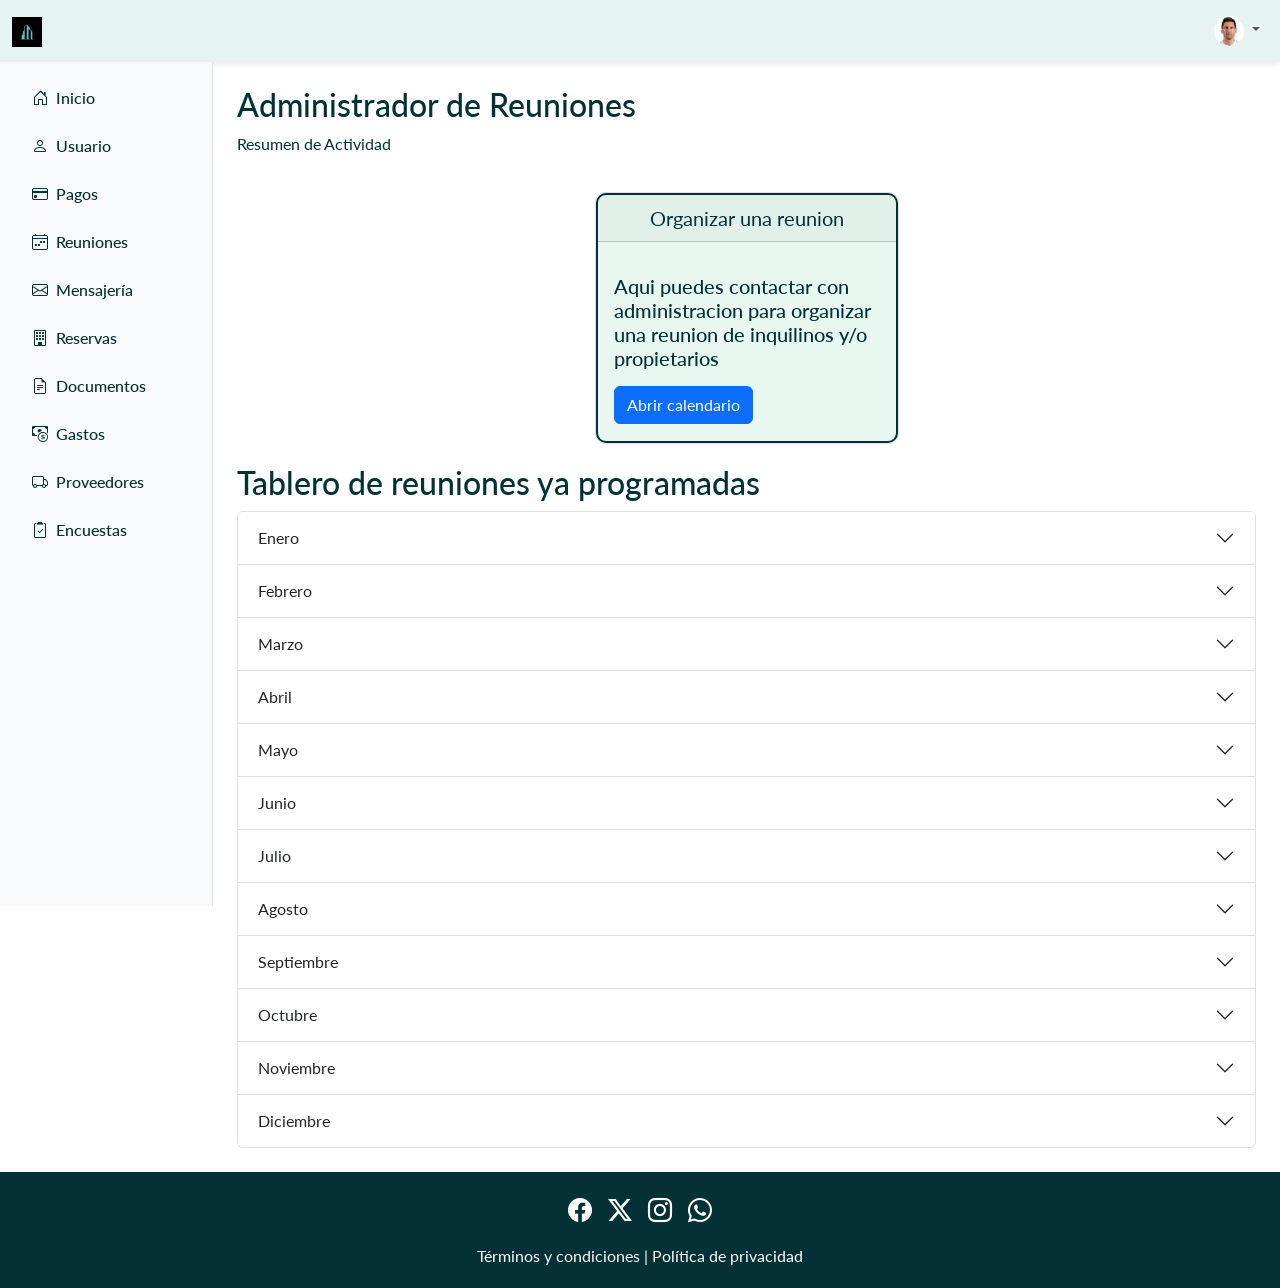
<file: reuniones.html>
<!DOCTYPE html>
<html lang="en">

<head>
    <meta charset="UTF-8">
    <meta name="viewport" content="width=device-width, initial-scale=1.0">
    <link rel="preconnect" href="https://fonts.googleapis.com">
    <link rel="preconnect" href="https://fonts.gstatic.com" crossorigin>
    <link
        href="https://fonts.googleapis.com/css2?family=Lato:ital,wght@0,100;0,300;0,400;0,700;0,900;1,100;1,300;1,400;1,700;1,900&display=swap"
        rel="stylesheet">
    <link href="https://cdn.jsdelivr.net/npm/bootstrap@5.3.8/dist/css/bootstrap.min.css" rel="stylesheet"
        integrity="sha384-sRIl4kxILFvY47J16cr9ZwB07vP4J8+LH7qKQnuqkuIAvNWLzeN8tE5YBujZqJLB" crossorigin="anonymous">
    <link rel="stylesheet" href="https://cdn.jsdelivr.net/npm/bootstrap-icons@1.13.1/font/bootstrap-icons.min.css">
    <link rel="stylesheet" href="styles/styles.css">
    <link rel="stylesheet" href="styles/index.css">
    <link rel="stylesheet" href="styles/reuniones.css">

    <title>Gestion de Consorcio</title>
</head>

<body>

    <nav class="navbar navbar-expand-lg navbar-light">
        <div class="container-fluid">
            <button class="navbar-toggler me-2 d-lg-none" type="button" data-bs-toggle="offcanvas"
                data-bs-target="#sidebarMenu" aria-controls="sidebarMenu" aria-expanded="false"
                aria-label="Toggle navigation">
                <span class="navbar-toggler-icon"></span>
            </button>

            <a class="navbar-brand" href="#">
                <img src="assets/img/logo.jpg" alt="GestorApp" height="30">
            </a>

            <ul class="navbar-nav ms-auto">
                <li class="nav-item dropdown">
                    <a class="nav-link dropdown-toggle" href="#" id="navbarDropdownMenuLink" role="button"
                        data-bs-toggle="dropdown" aria-expanded="false">
                        <img src="assets/img/Messi.JPG" alt="" class="rounded-circle" width="30" height="30">
                    </a>
                    <ul class="dropdown-menu dropdown-menu-end" aria-labelledby="navbarDropdownMenuLink">
                        <li><a class="dropdown-item" href="#"><i class="bi bi-person me-2"></i>Mi perfil</a></li>
                        <li><a class="dropdown-item" href="#"><i class="bi bi-gear me-2"></i>Configuraciones</a></li>
                        <li>
                            <hr class="dropdown-divider">
                        </li>
                        <li><a class="dropdown-item text-danger" href="#"><i
                                    class="bi bi-box-arrow-right me-2"></i>Cerrar sesión</a></li>
                    </ul>
                </li>
            </ul>
        </div>
    </nav>


    <div class="offcanvas offcanvas-start" tabindex="-1" id="sidebarMenu" aria-labelledby="sidebarMenuLabel">
        <div class="offcanvas-header">
            <h5 class="offcanvas-title" id="sidebarMenuLabel">Menú</h5>
            <button type="button" class="btn-close" data-bs-dismiss="offcanvas" aria-label="Close"></button>
        </div>
        <div class="offcanvas-body">
            <ul class="nav flex-column">
                <li class="nav-item mb-2"><a class="nav-link" href="./index.html"><i
                            class="bi bi-house-door me-2"></i>Inicio</a></li>
                <li class="nav-item mb-2"><a class="nav-link" href=""><i
                            class="bi bi-person me-2"></i>Usuario</a></li>
                <li class="nav-item mb-2"><a class="nav-link" href="#"><i class="bi bi-credit-card me-2"></i>Pagos</a>
                </li>
                <li class="nav-item mb-2"><a class="nav-link" href="./reuniones.html"><i
                            class="bi bi-calendar4-week me-2"></i>Reuniones</a></li>
                <li class="nav-item mb-2"><a class="nav-link" href="./mensajeria.html"><i
                            class="bi bi-envelope me-2"></i>Mensajería</a></li>
                <li class="nav-item mb-2"><a class="nav-link" href="./reservas.html"><i
                            class="bi bi-building me-2"></i>Reservas</a></li>
                <li class="nav-item mb-2"><a class="nav-link" href="#"><i
                            class="bi bi-file-earmark-text me-2"></i>Documentos</a></li>
                <li class="nav-item mb-2"><a class="nav-link" href="#"><i class="bi bi-cash-coin me-2"></i>Gastos</a>
                </li>
                <li class="nav-item mb-2"><a class="nav-link" href="#"><i class="bi bi-truck me-2"></i>Proveedores</a>
                </li>
                <li class="nav-item mb-2"><a class="nav-link" href="#"><i
                            class="bi bi-clipboard2-check me-2"></i>Encuestas</a></li>
            </ul>
        </div>
    </div>


    <div class="container-fluid main-content">
        <div class="row">
            <aside class="col-lg-2 sidebar p-3 d-none d-lg-block">
                <ul class="nav flex-column">
                    <li class="nav-item mb-2"><a class="nav-link" href="./index.html"><i
                                class="bi bi-house-door me-2"></i>Inicio</a></li>
                    <li class="nav-item mb-2"><a class="nav-link" href="#"><i
                                class="bi bi-person me-2"></i>Usuario</a></li>
                    <li class="nav-item mb-2"><a class="nav-link" href="#"><i
                                class="bi bi-credit-card me-2"></i>Pagos</a></li>
                    <li class="nav-item mb-2"><a class="nav-link" href="./reuniones.html"><i
                                class="bi bi-calendar4-week me-2"></i>Reuniones</a></li>
                    <li class="nav-item mb-2"><a class="nav-link" href="./consolamensajeria.html"><i
                                class="bi bi-envelope me-2"></i>Mensajería</a></li>
                    <li class="nav-item mb-2"><a class="nav-link" href="./reservas.html"><i
                                class="bi bi-building me-2"></i>Reservas</a></li>
                    <li class="nav-item mb-2"><a class="nav-link" href="#"><i
                                class="bi bi-file-earmark-text me-2"></i>Documentos</a></li>
                    <li class="nav-item mb-2"><a class="nav-link" href="#"><i
                                class="bi bi-cash-coin me-2"></i>Gastos</a></li>
                    <li class="nav-item mb-2"><a class="nav-link" href="#"><i
                                class="bi bi-truck me-2"></i>Proveedores</a></li>
                    <li class="nav-item mb-2"><a class="nav-link" href="#"><i
                                class="bi bi-clipboard2-check me-2"></i>Encuestas</a></li>
                </ul>
            </aside>



            <!-- MAIN -->
            <main class="col-12 col-lg-10 p-4">
                <h2 style="color: #033136;">Administrador de Reuniones</h2>
                <p>Resumen de Actividad</p>


                   <div class="card-container">
                    <div class="card border">
                        <div class="card">
                            <div class="card-header">Organizar una reunion</div>
                            <div class="card-body">
                                <h4 class="card-title"></h4>
                                <p class="card-text">
                                <h5>Aqui puedes contactar con administracion para organizar una reunion de inquilinos y/o propietarios</h5>
                                </p>
                                <a href="#" class="btn btn-primary">Abrir calendario</a>
                            </div>
                        </div>
                    </div>
                </div>



                <div class="containercalendar"><h2 >Tablero de reuniones ya programadas</h2>
                    <div class="accordion" id="accordionExample">
                        <div class="accordion-item">
                            <h2 class="accordion-header">
                                <button class="accordion-button collapsed" type="button" data-bs-toggle="collapse"
                                    data-bs-target="#collapseOne" aria-expanded="false" aria-controls="collapseOne">
                                    Enero
                                </button>
                            </h2>
                            <div id="collapseOne" class="accordion-collapse collapse"
                                data-bs-parent="#accordionExample">
                                <div class="accordion-body">
                                    <div class="abi"><h3>Lunes</h3></div>
                                    <div class="abi"><h3>Martes</h3></div>
                                    <div class="abi"><h3>Miercoles</h3></div>
                                    <div class="abi"><h3>Jueves</h3></div>
                                    <div class="abi"><h3>Viernes</h3></div>
                                    <div class="abi"><h3>Sabado</h3></div>
                                    <div class="abi"><h3>Domingo</h3></div>
                                </div>
                            </div>
                        </div>
                        <div class="accordion-item">
                            <h2 class="accordion-header">
                                <button class="accordion-button collapsed" type="button" data-bs-toggle="collapse"
                                    data-bs-target="#collapseTwo" aria-expanded="false" aria-controls="collapseTwo">
                                    Febrero
                                </button>
                            </h2>
                            <div id="collapseTwo" class="accordion-collapse collapse"
                                data-bs-parent="#accordionExample">
                                <div class="accordion-body">
                                    <div class="abi"><h3>Lunes</h3></div>
                                    <div class="abi"><h3>Martes</h3></div>
                                    <div class="abi"><h3>Miercoles</h3></div>
                                    <div class="abi"><h3>Jueves</h3></div>
                                    <div class="abi"><h3>Viernes</h3></div>
                                    <div class="abi"><h3>Sabado</h3></div>
                                    <div class="abi"><h3>Domingo</h3></div>
                                </div>
                            </div>
                        </div>
                        <div class="accordion-item">
                            <h2 class="accordion-header">
                                <button class="accordion-button collapsed" type="button" data-bs-toggle="collapse"
                                    data-bs-target="#collapseThree" aria-expanded="false" aria-controls="collapseThree">
                                   Marzo
                                </button>
                            </h2>
                            <div id="collapseThree" class="accordion-collapse collapse"
                                data-bs-parent="#accordionExample">
                                <div class="accordion-body">
                                    <div class="abi"><h3>Lunes</h3></div>
                                    <div class="abi"><h3>Martes</h3></div>
                                    <div class="abi"><h3>Miercoles</h3></div>
                                    <div class="abi"><h3>Jueves</h3></div>
                                    <div class="abi"><h3>Viernes</h3></div>
                                    <div class="abi"><h3>Sabado</h3></div>
                                    <div class="abi"><h3>Domingo</h3></div>
                             </div>
                            </div>
                        </div>

                        <div class="accordion-item">
                            <h2 class="accordion-header">
                                <button class="accordion-button collapsed" type="button" data-bs-toggle="collapse"
                                    data-bs-target="#collapseFour" aria-expanded="false" aria-controls="collapseFour">
                                Abril
                                </button>
                            </h2>
                            <div id="collapseFour" class="accordion-collapse collapse"
                                data-bs-parent="#accordionExample">
                                <div class="accordion-body">
                                    <div class="abi"><h3>Lunes</h3></div>
                                    <div class="abi"><h3>Martes</h3></div>
                                    <div class="abi"><h3>Miercoles</h3></div>
                                    <div class="abi"><h3>Jueves</h3></div>
                                    <div class="abi"><h3>Viernes</h3></div>
                                    <div class="abi"><h3>Sabado</h3></div>
                                    <div class="abi"><h3>Domingo</h3></div>
                                </div>
                            </div>
                        </div>

                        <div class="accordion-item">
                            <h2 class="accordion-header">
                                <button class="accordion-button collapsed" type="button" data-bs-toggle="collapse"
                                    data-bs-target="#collapseFive" aria-expanded="false" aria-controls="collapseFive">
                                    Mayo
                                </button>
                            </h2>
                            <div id="collapseFive" class="accordion-collapse collapse"
                                data-bs-parent="#accordionExample">
                                <div class="accordion-body">
                                    <div class="abi"><h3>Lunes</h3></div>
                                    <div class="abi"><h3>Martes</h3></div>
                                    <div class="abi"><h3>Miercoles</h3></div>
                                    <div class="abi"><h3>Jueves</h3></div>
                                    <div class="abi"><h3>Viernes</h3></div>
                                    <div class="abi"><h3>Sabado</h3></div>
                                    <div class="abi"><h3>Domingo</h3></div>
                                </div>
                            </div>
                        </div>

                        <div class="accordion-item">
                            <h2 class="accordion-header">
                                <button class="accordion-button collapsed" type="button" data-bs-toggle="collapse"
                                    data-bs-target="#collapseSix" aria-expanded="false" aria-controls="collapseSix">
                                    Junio
                                </button>
                            </h2>
                            <div id="collapseSix" class="accordion-collapse collapse"
                                data-bs-parent="#accordionExample">
                                <div class="accordion-body">
                                    <div class="abi"><h3>Lunes</h3></div>
                                    <div class="abi"><h3>Martes</h3></div>
                                    <div class="abi"><h3>Miercoles</h3></div>
                                    <div class="abi"><h3>Jueves</h3></div>
                                    <div class="abi"><h3>Viernes</h3></div>
                                    <div class="abi"><h3>Sabado</h3></div>
                                    <div class="abi"><h3>Domingo</h3></div>
                               </div>
                            </div>
                        </div>

                        <div class="accordion-item">
                            <h2 class="accordion-header">
                                <button class="accordion-button collapsed" type="button" data-bs-toggle="collapse"
                                    data-bs-target="#collapseSeven" aria-expanded="false" aria-controls="collapseSeven">
                                 Julio
                                </button>
                            </h2>
                            <div id="collapseSeven" class="accordion-collapse collapse"
                                data-bs-parent="#accordionExample">
                                <div class="accordion-body">
                                    <div class="abi"><h3>Lunes</h3></div>
                                    <div class="abi"><h3>Martes</h3></div>
                                    <div class="abi"><h3>Miercoles</h3></div>
                                    <div class="abi"><h3>Jueves</h3></div>
                                    <div class="abi"><h3>Viernes</h3></div>
                                    <div class="abi"><h3>Sabado</h3></div>
                                    <div class="abi"><h3>Domingo</h3></div>
                               </div>
                            </div>
                        </div>

                        <div class="accordion-item">
                            <h2 class="accordion-header">
                                <button class="accordion-button collapsed" type="button" data-bs-toggle="collapse"
                                    data-bs-target="#collapseEight" aria-expanded="false" aria-controls="collapseEight">
                                    Agosto
                                </button>
                            </h2>
                            <div id="collapseEight" class="accordion-collapse collapse"
                                data-bs-parent="#accordionExample">
                                <div class="accordion-body">
                                    <div class="abi"><h3>Lunes</h3></div>
                                    <div class="abi"><h3>Martes</h3></div>
                                    <div class="abi"><h3>Miercoles</h3></div>
                                    <div class="abi"><h3>Jueves</h3></div>
                                    <div class="abi"><h3>Viernes</h3></div>
                                    <div class="abi"><h3>Sabado</h3></div>
                                    <div class="abi"><h3>Domingo</h3></div>
                                </div>
                            </div>
                        </div>

                        <div class="accordion-item">
                            <h2 class="accordion-header">
                                <button class="accordion-button collapsed" type="button" data-bs-toggle="collapse"
                                    data-bs-target="#collapseNine" aria-expanded="false" aria-controls="collapseNine">
                                    Septiembre
                                </button>
                            </h2>
                            <div id="collapseNine" class="accordion-collapse collapse"
                                data-bs-parent="#accordionExample">
                                <div class="accordion-body">
                                    <div class="abi"><h3>Lunes</h3></div>
                                    <div class="abi"><h3>Martes</h3></div>
                                    <div class="abi"><h3>Miercoles</h3></div>
                                    <div class="abi"><h3>Jueves</h3></div>
                                    <div class="abi"><h3>Viernes</h3></div>
                                    <div class="abi"><h3>Sabado</h3></div>
                                    <div class="abi"><h3>Domingo</h3></div>
                               </div>
                            </div>
                        </div>

                        <div class="accordion-item">
                            <h2 class="accordion-header">
                                <button class="accordion-button collapsed" type="button" data-bs-toggle="collapse"
                                    data-bs-target="#collapseTen" aria-expanded="false" aria-controls="collapseTen">
                                   Octubre
                                </button>
                            </h2>
                            <div id="collapseTen" class="accordion-collapse collapse"
                                data-bs-parent="#accordionExample">
                                <div class="accordion-body">
                                    <div class="abi"><h3>Lunes</h3></div>
                                    <div class="abi"><h3>Martes</h3></div>
                                    <div class="abi"><h3>Miercoles</h3></div>
                                    <div class="abi"><h3>Jueves</h3></div>
                                    <div class="abi"><h3>Viernes</h3></div>
                                    <div class="abi"><h3>Sabado</h3></div>
                                    <div class="abi"><h3>Domingo</h3></div>
                               </div>
                            </div>
                        </div>

                        <div class="accordion-item">
                            <h2 class="accordion-header">
                                <button class="accordion-button collapsed" type="button" data-bs-toggle="collapse"
                                    data-bs-target="#collapseEleven" aria-expanded="false"
                                    aria-controls="collapseEleven">
                                   Noviembre
                                </button>
                            </h2>
                            <div id="collapseEleven" class="accordion-collapse collapse"
                                data-bs-parent="#accordionExample">
                                <div class="accordion-body">
                                    <div class="abi"><h3>Lunes</h3></div>
                                    <div class="abi"><h3>Martes</h3></div>
                                    <div class="abi"><h3>Miercoles</h3></div>
                                    <div class="abi"><h3>Jueves</h3></div>
                                    <div class="abi"><h3>Viernes</h3></div>
                                    <div class="abi"><h3>Sabado</h3></div>
                                    <div class="abi"><h3>Domingo</h3></div>
                               </div>
                            </div>
                        </div>

                        <div class="accordion-item">
                            <h2 class="accordion-header">
                                <button class="accordion-button collapsed" type="button" data-bs-toggle="collapse"
                                    data-bs-target="#collapseTwelve" aria-expanded="false"
                                    aria-controls="collapseTwelve">
                                    Diciembre
                                </button>
                            </h2>
                            <div id="collapseTwelve" class="accordion-collapse collapse"
                                data-bs-parent="#accordionExample">
                                <div class="accordion-body">
                                    <div class="abi"><h3>Lunes</h3></div>
                                    <div class="abi"><h3>Martes</h3></div>
                                    <div class="abi"><h3>Miercoles</h3></div>
                                    <div class="abi"><h3>Jueves</h3></div>
                                    <div class="abi"><h3>Viernes</h3></div>
                                    <div class="abi"><h3>Sabado</h3></div>
                                    <div class="abi"><h3>Domingo</h3></div>

                                </div>
                            </div>
                        </div>
                    </div>
                </div>
            </main>
        </div>
    </div>





    <footer class="footer mt-auto">
        <div class="container">
            <div class="d-flex justify-content-center mb-3">
                <a href="#" class="mx-2"><i class="bi bi-facebook fs-4"></i></a>
                <a href="#" class="mx-2"><i class="bi bi-twitter-x fs-4"></i></a>
                <a href="#" class="mx-2"><i class="bi bi-instagram fs-4"></i></a>
                <a href="#" class="mx-2"><i class="bi bi-whatsapp fs-4"></i></a>
            </div>
            <div class="text-center">
                <a href="#">Términos y condiciones</a> |
                <a href="#">Política de privacidad</a>
            </div>
        </div>
    </footer>

    <!-- BOOTSTRAP -->
    <script src="https://cdn.jsdelivr.net/npm/bootstrap@5.3.8/dist/js/bootstrap.bundle.min.js"
        integrity="sha384-FKyoEForCGlyvwx9Hj09JcYn3nv7wiPVlz7YYwJrWVcXK/BmnVDxM+D2scQbITxI"
        crossorigin="anonymous"></script>
</body>

</html>
</file>
<file: styles/styles.css>
* {
  margin: 0;
  padding: 0;
  box-sizing: border-box;
  font-family:"Lato";
}

body {
      display: flex;
      flex-direction: column;
      min-height: 100vh;
      color: #033136;
    }

    /* === HEADER (Navbar) === */
    .navbar {
      background-color: #e6f4f1; 
      box-shadow: 0 2px 6px rgba(0,0,0,0.1); 
    }

    /* Dropdown del perfil */
    .dropdown-menu {
      --bs-dropdown-link-color: #033136;
      --bs-dropdown-link-hover-color: #033136;
      --bs-dropdown-link-hover-bg: #f1f3f5;
    }




    /* === FOOTER === */
    .footer {
      background-color: #033136;
      color: white;
      padding: 20px 0;
    }

    .footer a {
      color: white;
      text-decoration: none;
    }

    .footer a:hover {
      color: #a8dadc;
      text-decoration: underline;
    }

    .footer .bi {
      color: white;
    }
    .navbar-brand img {
      max-height: 30px;
    }
</file>
<file: styles/index.css>
.sidebar {
      height: calc(100vh - 56px);
      position:sticky;
      top: 56px;
      background-color: #f8f9fa;
      border-right: 1px solid #dee2e6;
    }

   
    .sidebar .nav-link,
    .offcanvas .nav-link {
      color: #033136;
      font-weight: 500;
    }

    .sidebar .nav-link:hover,
    .sidebar .nav-link.active,
    .offcanvas .nav-link:hover,
    .offcanvas .nav-link.active {
      color: #033136;
      background-color: #e9ecef;
      
    }

    .sidebar .bi,
    .offcanvas .bi {
      color: #033136;
    }
     .main-content {
      flex: 1;
    }
 




.card-container {
  display: flex;
  flex-wrap: wrap;            
  gap: 20px;                  
  justify-content: flex-start;
  padding: 20px;
  font-family: "lato";
}


.card-container .card {
  flex: 1 1 250px;            
  max-width: 19rem;           
  border: 2px solid #033136;  
  border-radius: 10px;
  
  background-color: #e9f7f1;  
  color: #033136;
}


.card-container .card-header {
  
  
  font-size: 1.25rem;
  text-align: center;
}


.card-container .card-title {
  color: #033136;
}

.card-container .card-text {
  font-size: 1.4rem;
  color: #033136;
}


.card-container .btn-secondary {
  background-color: #033136;
  border: none;
}

.card-container .btn-secondary:hover {
  background-color: #dee2e6;
  color:#033136;
}
</file>
<file: styles/reuniones.css>
.accordion-body{
    display: grid;
    grid-template-columns: repeat(7,30fr);
    grid-template-rows: 200px;
    gap: 10px;
}

.abi{
    display: flex;
    justify-content: center;
}

.card-container{
    display: flex;
    justify-content: center;
}
</file>
